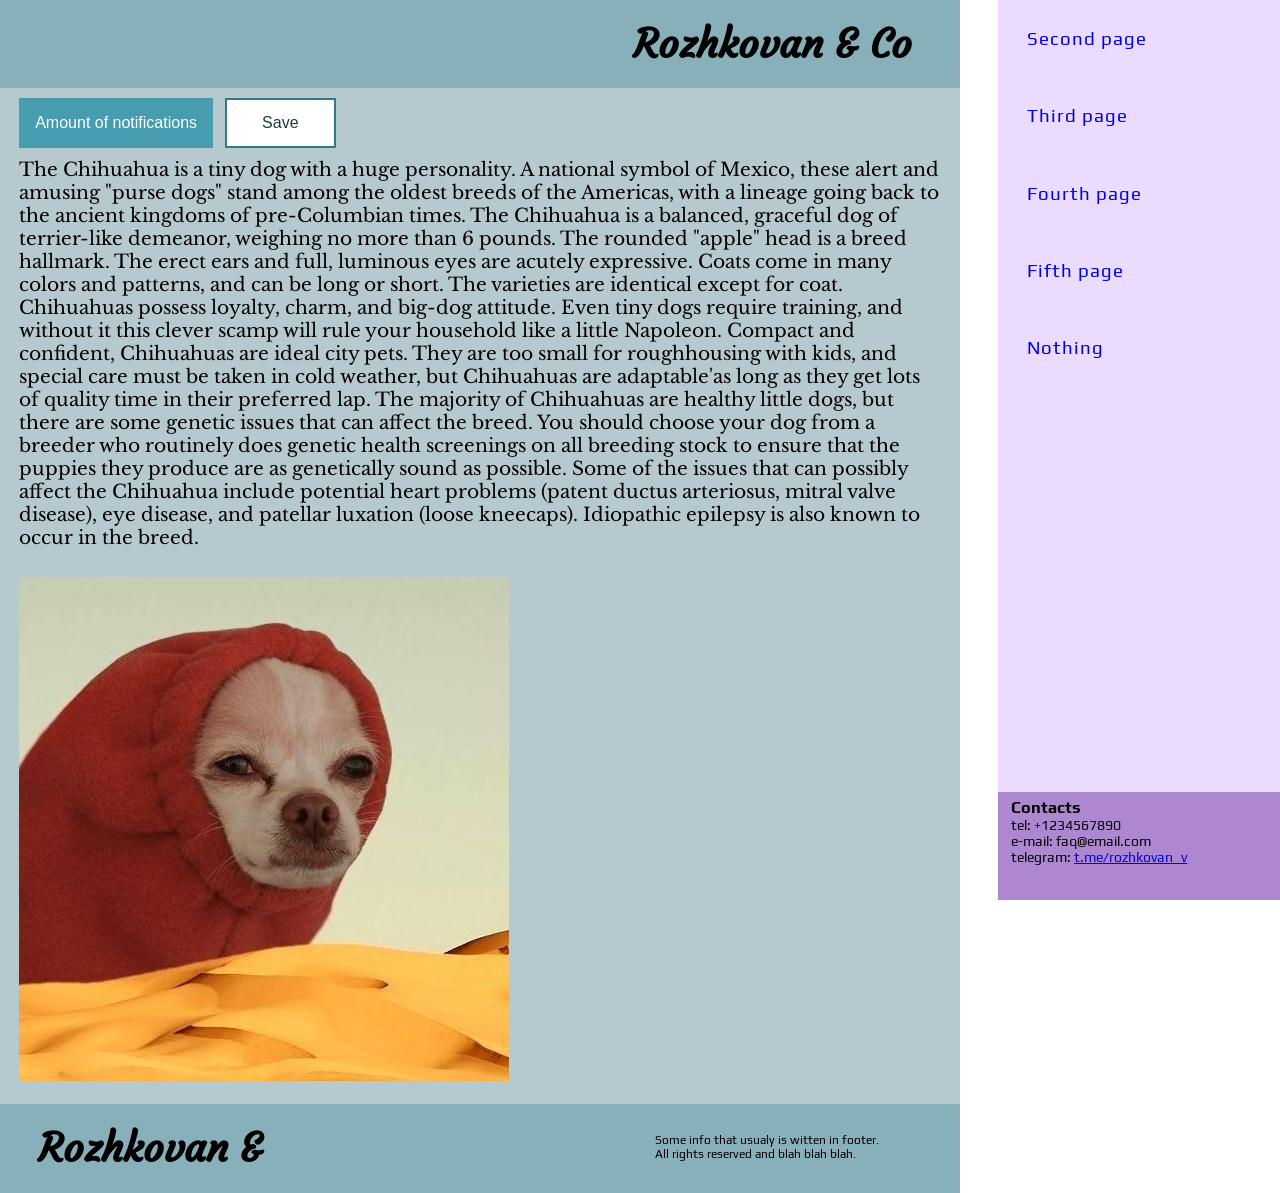
<file: index.html>
<!DOCTYPE html>
<html>
<head>
    <title>First Page</title>
    <meta charset="utf-8">
    <link rel="stylesheet" href="style.css">
    <script type="text/javascript" src="NotifBarCreate.js"></script>
</head>

<body>
 
    <div class="blocks">
    <div class="right-side">

        <header class="header-block">
            <h1 class="logo1">Rozhkovan & Co</h1>
        </header>

        <div class="notificationBlock">

        </div>

        <main class="main-block">

            <!---
                <input type="text" size="24" class="colorInput">
                <button onclick="SaveColor()" class="highButton">Save</button>
            --->

            <div class="dropdown">
                <button class="dropbtn">Amount of notifications</button>
                <div class="dropdown-content">
                  <option onClick="SetChoosen(1)" class="firstDrop">1</option>
                  <option onClick="SetChoosen(2)" class="decontDrop">2</option>
                  <option onClick="SetChoosen(3)" class="thirdDrop">3</option>
                  <option onClick="SetChoosen(4)" class="fourthDrop">4</option>
                  <option onClick="SetChoosen(5)" class="fifthDrop">5</option>
                </div>
            </div>

            <button onclick="SaveAmount()" class="SaveButton">Save</button>


            <div class="notification">

            </div>

            <p class="main-text-first">
                The Chihuahua is a tiny dog with a huge personality. A national symbol of Mexico, these alert and amusing "purse dogs"
                    stand among the oldest breeds of the Americas, with a lineage going back to the ancient kingdoms of pre-Columbian times.
                    The Chihuahua is a balanced, graceful dog of terrier-like demeanor, weighing no more than 6 pounds. The rounded "apple" head
                    is a breed hallmark. The erect ears and full, luminous eyes are acutely expressive. Coats come in many colors and patterns,
                    and can be long or short. The varieties are identical except for coat. Chihuahuas possess loyalty, charm, and big-dog attitude.
                    Even tiny dogs require training, and without it this clever scamp will rule your household like a little Napoleon. 
                    Compact and confident, Chihuahuas are ideal city pets. They are too small for roughhousing with kids, and special care 
                    must be taken in cold weather, but Chihuahuas are adaptable'as long as they get lots of quality time in their preferred lap.
                    The majority of Chihuahuas are healthy little dogs, but there are some genetic issues that can affect the breed. 
                    You should choose your dog from a breeder who routinely does genetic health screenings on all breeding stock to ensure 
                    that the puppies they produce are as genetically sound as possible. Some of the issues that can possibly affect the Chihuahua 
                    include potential heart problems (patent ductus arteriosus, mitral valve disease), eye disease, and patellar luxation 
                    (loose kneecaps). Idiopathic epilepsy is also known to occur in the breed.
            </p>
            <img class="dog-img" src="dog.jpg" alt="Meme dog">
           
            <!---
            <p class="func">  </p>

            
            <div class="some-list">
                <ol>
                    <li class="buttonOne">
                       <p onClick="ChangeImage('text-in-footer', 'url(\'backgroundFirst.jpg\')',  'backgroundImage1', 'SaveButton1', 'DiascardButton1', '#88b0ba', '.buttonOne')">first/fourth block</p> 
                    </li>
                    <li class="buttonTwo">
                        <p onClick="ChangeImage('menu-block', 'url(\'backgroundThird.jpg\')',  'backgroundImage2', 'SaveButton2', 'DiascardButton2', '#eadbff', '.buttonTwo')">second block</p>
                    </li>
                    <li class="buttonThree">
                        <p onClick="ChangeImage('main-block', 'url(\'backgroundSecond.jpg\')',  'backgroundImage3', 'SaveButton3', 'DiascardButton3', '#b6c9cf', '.buttonThree')">third block</p>
                    </li>
                    <li class="buttonFife">
                        <p onClick="ChangeImage('info-block', 'url(\'backgroundFifth.jpg\')',  'backgroundImage4', 'SaveButton4', 'DiascardButton4', '#ad88d1', '.buttonFife')">fifith block</p>
                    </li>
                </ol>
            </div>
            --->
        </main>

        <footer class="footer-block">
            <h1 class="logo2">Rozhkovan & </h1>
                    <div class="text-in-footer">
                        <p>Some info that usualy is witten in footer.</p>
                        <p>All rights reserved and blah blah blah.</p>
                    </div>
        </footer>

    </div>
    <div class="middle">
        <p></p>
    </div>
    <div class="left-side">
        <nav class="menu-block">
            <li><a href="secondPage.html">Second page</a></li>
                <li><a href="thirdPage.html">Third page</a></li>
                <li><a href="fourthPage.html">Fourth page</a></li>
                <li><a href="fifthPage.html">Fifth page</a></li>
                <li><a href="#">Nothing</a></li>
        </nav>
        <aside class="info-block">
            <h3>Contacts</h3>
            <p>tel: +1234567890</p>
            <p>e-mail: faq@email.com</p>
            <p>telegram: <a href="https://t.me/rozhkovan_v">t.me/rozhkovan_v</a></p>
        </aside>
    </div>
</div>

</body>
</html>
</file>
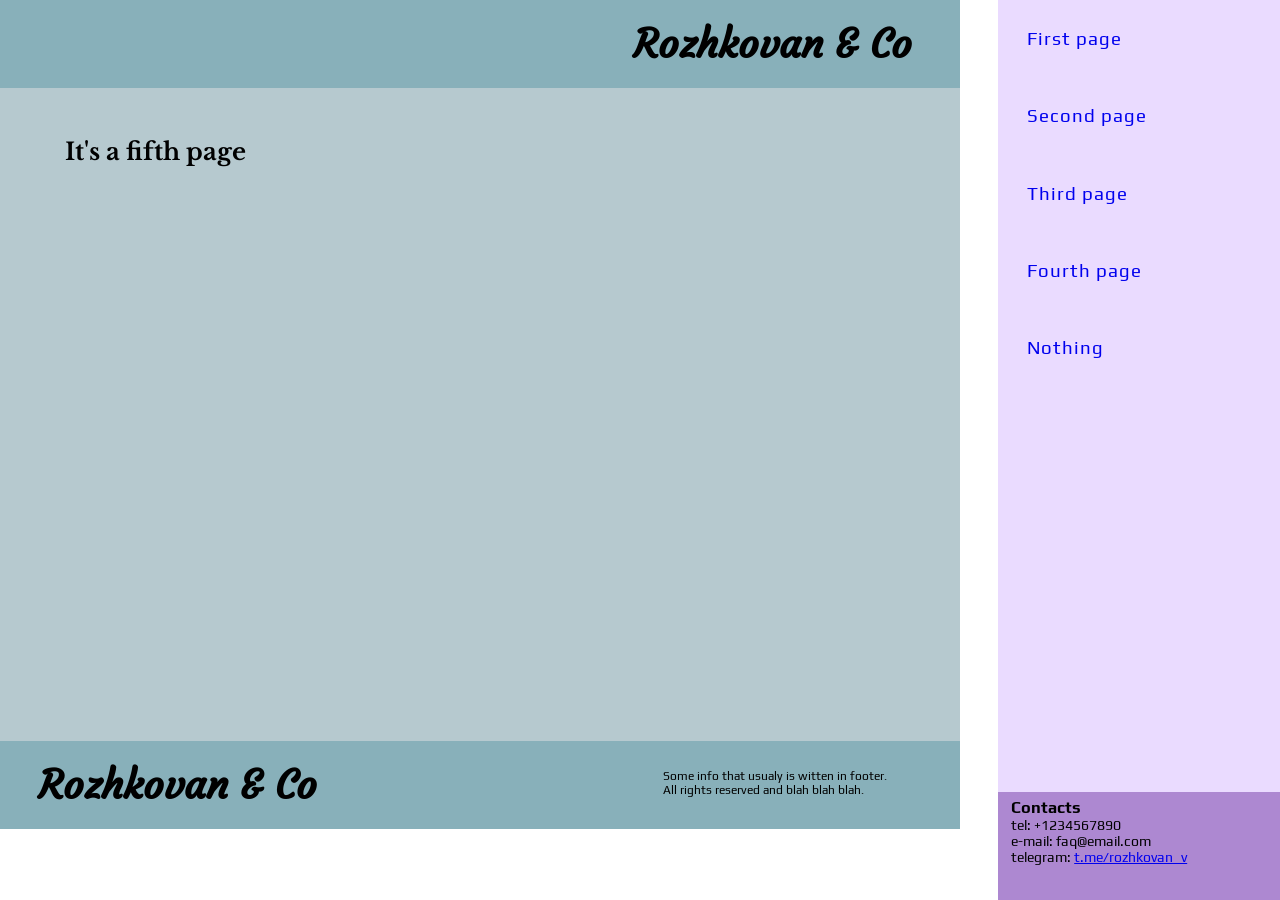
<file: fifthPage.html>
<!DOCTYPE html>
<html>
<head>
    <title>Fifth Page</title>
    <meta charset="utf-8">
    <link rel="stylesheet" href="style.css">
</head>

<body>

    <div class="blocks">

        <div class="right-side">
    
            <header class="header-block">
                <h1 class="logo1">Rozhkovan & Co</h1>
            </header>
    
            <main class="main-block">
                <h1 class="main-text-fifth">It's a fifth page</h1>
            </main>
    
            <footer class="footer-block">
                <h1 class="logo2">Rozhkovan & Co</h1>
                <div class="text-in-footer">
                    <p>Some info that usualy is witten in footer.</p>
                    <p>All rights reserved and blah blah blah.</p>
                </div>
            </footer>
        </div>
        <div class="middle">
                <p></p>
        </div>
    
        <div class="left-side">>
    
            <nav class="menu-block">
                <li><a href="index.html">First page</a></li>
                <li><a href="secondPage.html">Second page</a></li>
                <li><a href="thirdPage.html">Third page</a></li>
                <li><a href="fourthPage.html">Fourth page</a></li>
                <li><a href="#">Nothing</a></li>
                
            </nav>
    
            <aside class="info-block">
                <div class="text-in-info">
                    <h3>Contacts</h3>
                    <p>tel: +1234567890</p>
                    <p>e-mail: faq@email.com</p>
                    <p>telegram: <a href="https://t.me/rozhkovan_v">t.me/rozhkovan_v</a></p>
                </div>
            </aside>
            
            
            </div>
        </div>
    
</body>

</html>
</file>
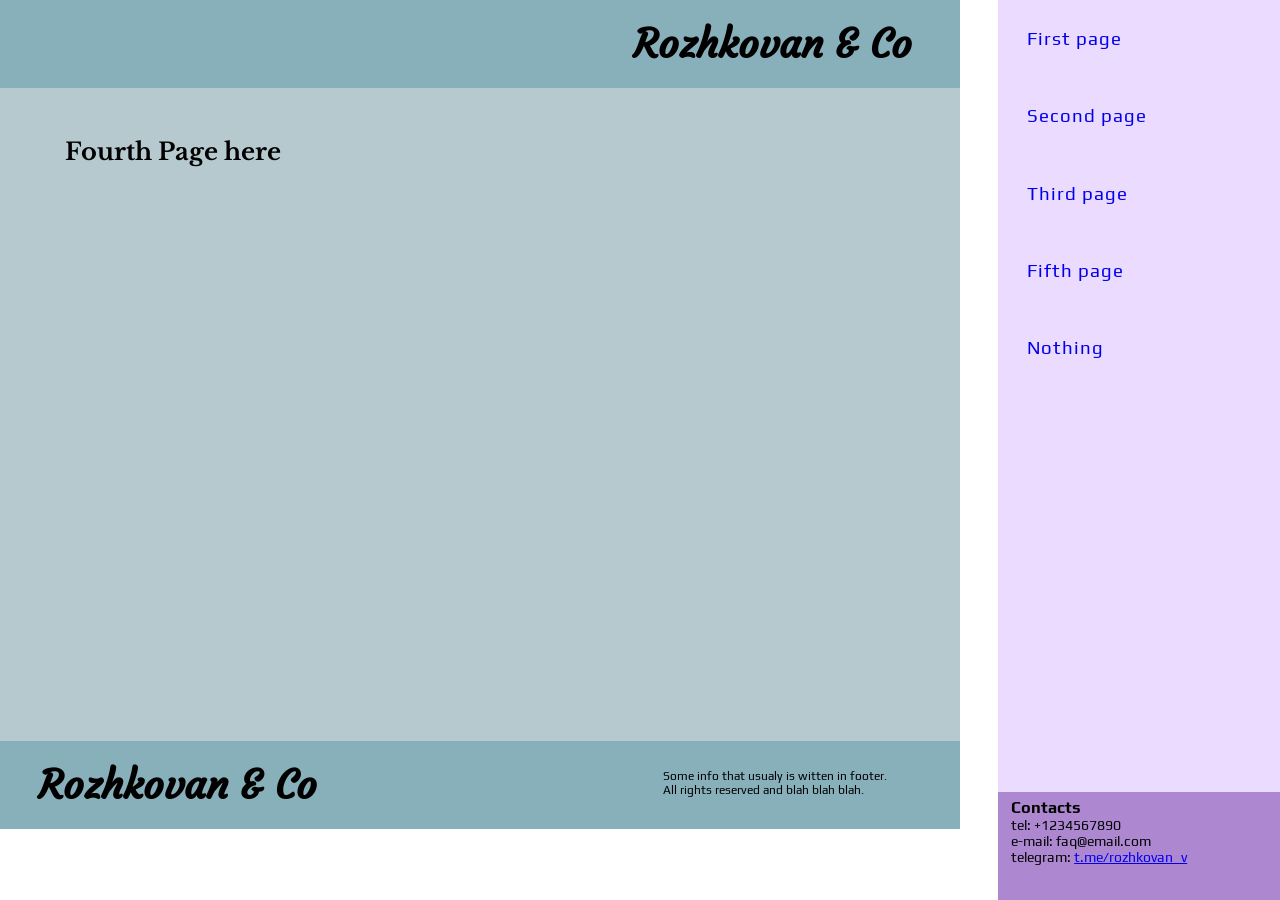
<file: fourthPage.html>
<!DOCTYPE html>
<html>
<head>
    <title>Fourth Page</title>
    <meta charset="utf-8">
    <link rel="stylesheet" href="style.css">
</head>

<body>
    <div class="blocks">

        <div class="right-side">
    
            <header class="header-block">
                <h1 class="logo1">Rozhkovan & Co</h1>
            </header>
    
            <main class="main-block">
                <h1 class="main-text-fourth">Fourth Page here</h1>
            </main>
    
            <footer class="footer-block">
                <h1 class="logo2">Rozhkovan & Co</h1>
                <div class="text-in-footer">
                    <p>Some info that usualy is witten in footer.</p>
                    <p>All rights reserved and blah blah blah.</p>
                </div>
            </footer>
        </div>
        <div class="middle">
                <p></p>
        </div>
    
        <div class="left-side">>
    
            <nav class="menu-block">
                <li><a href="index.html">First page</a></li>
                <li><a href="secondPage.html">Second page</a></li>
                <li><a href="thirdPage.html">Third page</a></li>
                <li><a href="fifthPage.html">Fifth page</a></li>
                <li><a href="#">Nothing</a></li>
                
            </nav>
    
            <aside class="info-block">
                <div class="text-in-info">
                    <h3>Contacts</h3>
                    <p>tel: +1234567890</p>
                    <p>e-mail: faq@email.com</p>
                    <p>telegram: <a href="https://t.me/rozhkovan_v">t.me/rozhkovan_v</a></p>
                </div>
            </aside>
            
            
            </div>
        </div>
    
</body>

</html>
</file>
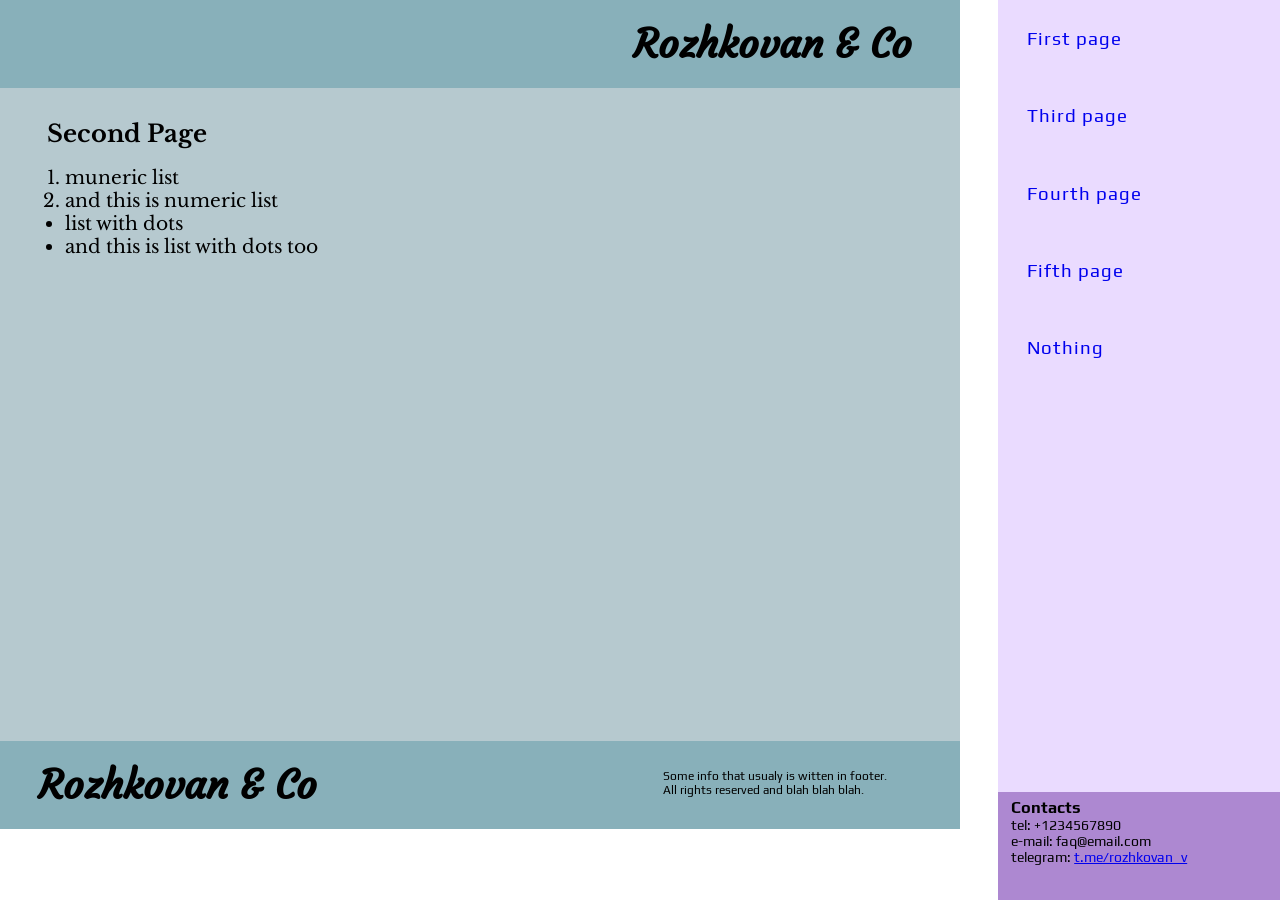
<file: secondPage.html>
<!DOCTYPE html>
<html>
<head>
    <title>Second Page</title>
    <meta charset="utf-8">
    <link rel="stylesheet" href="style.css">
    <script type="text/javascript" src="SecondPNotif.js"></script>
</head>

<body>
 
    <div class="blocks">
    <div class="right-side">

        <header class="header-block">
            <h1 class="logo1">Rozhkovan & Co</h1>
        </header>

        <main class="main-block">
            <h1 class="main-text-second">
                Second Page
            </h1>
            <div class="some-list">
                <ol>
                    <li>muneric list</li>
                    <li>and this is numeric list</li>
                </ol>
                <ul>
                    <li>list with dots</li>
                    <li>and this is list with dots too</li>
                </ul>
            </div>
        </main>
        <footer class="footer-block">
            <h1 class="logo2">Rozhkovan & Co</h1>
            <div class="text-in-footer">
                <p>Some info that usualy is witten in footer.</p>
                <p>All rights reserved and blah blah blah.</p>
            </div>
        </footer>

    </div>
    <div class="middle">
        <p></p>
    </div>
    <div class="left-side">
        <nav class="menu-block">
            <li><a href="index.html">First page</a></li>
                <li><a href="thirdPage.html">Third page</a></li>
                <li><a href="fourthPage.html">Fourth page</a></li>
                <li><a href="fifthPage.html">Fifth page</a></li>
                <li><a href="#">Nothing</a></li>
        </nav>
        <aside class="info-block">
            <h3>Contacts</h3>
            <p>tel: +1234567890</p>
            <p>e-mail: faq@email.com</p>
            <p>telegram: <a href="https://t.me/rozhkovan_v">t.me/rozhkovan_v</a></p>
        </aside>
    </div>
</div>

</body>

</html>
</file>
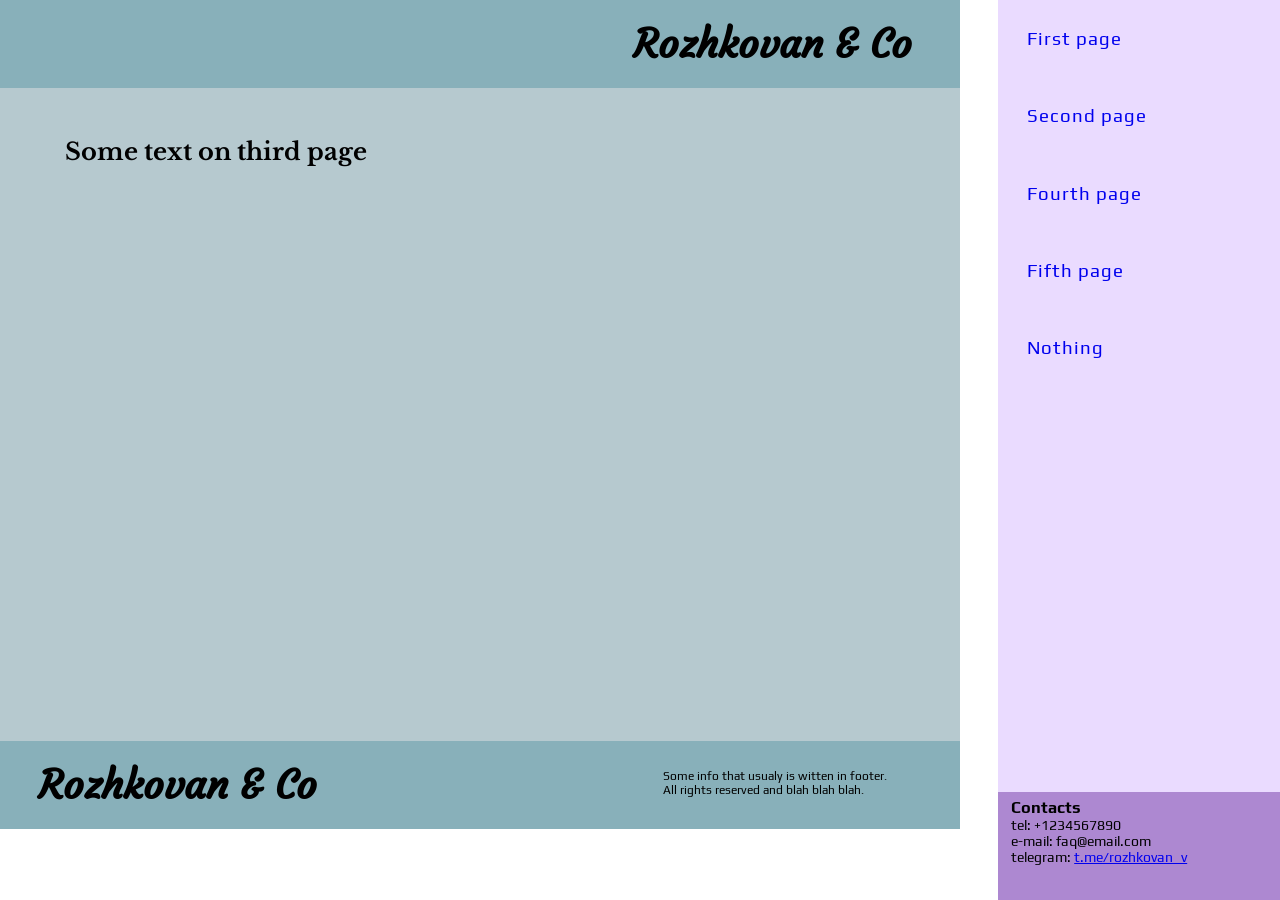
<file: thirdPage.html>
<!DOCTYPE html>
<html>
<head>
    <title>Third Page</title>
    <meta charset="utf-8">
    <link rel="stylesheet" href="style.css">
</head>

<body>
    <div class="blocks">

    <div class="right-side">

        <header class="header-block">
            <h1 class="logo1">Rozhkovan & Co</h1>
        </header>

        <main class="main-block">
            <h1 class="main-text-third">Some text on third page</h1>
        </main>

        <footer class="footer-block">
            <h1 class="logo2">Rozhkovan & Co</h1>
            <div class="text-in-footer">
                <p>Some info that usualy is witten in footer.</p>
                <p>All rights reserved and blah blah blah.</p>
            </div>
        </footer>
    </div>
    <div class="middle">
            <p></p>
    </div>

    <div class="left-side">>

        <nav class="menu-block">
                <li><a href="index.html">First page</a></li>
                <li><a href="secondPage.html">Second page</a></li>
                <li><a href="fourthPage.html">Fourth page</a></li>
                <li><a href="fifthPage.html">Fifth page</a></li>
                <li><a href="#">Nothing</a></li>
            
        </nav>

        <aside class="info-block">
            <div class="text-in-info">
                <h3>Contacts</h3>
                <p>tel: +1234567890</p>
                <p>e-mail: faq@email.com</p>
                <p>telegram: <a href="https://t.me/rozhkovan_v">t.me/rozhkovan_v</a></p>
            </div>
        </aside>
        
        
        </div>
    </div>
    
</body>

</html>
</file>
<file: style.css>
@import url('https://fonts.googleapis.com/css2?family=Play:wght@700&family=Courgette&family=Libre+Baskerville&display=swap');

*{
    margin: 0;
    padding: 0;
}



.blocks{
    display: flex;
    flex-direction: row;
    align-items: stretch;
}
.right-side{
    display: flex;
    flex-direction: column;
    flex-basis: 75%;
}
.left-side{
    display: flex;
    flex-direction: column;
    flex-basis: 22%;
}
.middle{
    display: flex;
    flex-direction: column;
    flex-basis: 3%;
}

.header-block{
    background: #88b0ba;
    flex-basis: 15hv;
}
.logo1{
    font-family: "Courgette";
    font-size: 30pt;
    float: right;
    padding: 2%;
    padding-right: 5%;
}

.main-block{
    background: #b6c9cf;
    flex-basis: 70vh;
    padding: 2%;
    padding-top: 3px;
}

.dropbtn {
    background-color: #479caf;
    color: white;
    padding: 16px;
    font-size: 16px;
    border: none;
    cursor: pointer;
}

/* The container <div> - needed to position the dropdown content */
.dropdown {
    position: relative;
    display: inline-block;
    padding-bottom: 10px;
}

/* Dropdown Content (Hidden by Default) */
.dropdown-content {
    display: none;
    position: absolute;
    background-color: #f9f9f9;
    min-width: 193px;
    box-shadow: 0px 8px 16px 0px rgba(0,0,0,0.2);
    z-index: 1;
}

/* Links inside the dropdown */
.dropdown-content option {
    color: black;
    padding: 12px 20px;
    text-decoration: none;
    display: block;
    cursor: pointer;
}

/* Change color of dropdown links on hover */
.dropdown-content option:hover {background-color: #f1f1f1}

/* Show the dropdown menu on hover */
.dropdown:hover .dropdown-content {
    display: block;
}

/* Change the background color of the dropdown button when the dropdown content is shown */
.dropdown:hover .dropbtn {
    background-color: #337888;
}

.SaveButton, .textButton0, .textButton1, .textButton2, .textButton3, .textButton4{
    background-color:white;
    border: 2px solid #337888;
    color: #1d3b42;
    padding: 14px 35px;
    text-align: center;
    text-decoration: none;
    display: inline-block;
    font-size: 16px;
    margin: 7px 8px;
    transition-duration: 0.4s;
    cursor: pointer;
}
.SaveButton:hover {
    background-color: #5b96a3;
    color: #c6e8f0;
  }
.textButton0:hover {
    background-color: #5b96a3;
    color: white;
  }
.textButton1:hover {
    background-color: #5b96a3;
    color: white;
  }
.textButton2:hover {
    background-color: #5b96a3;
    color: white;
  }
.textButton3:hover {
    background-color: #5b96a3;
    color: white;
  }
.textButton4:hover {
    background-color: #5b96a3;
    color: white;
  }

  input[type=text] {
    width: 40%;
    padding: 10px 7px;
    margin: 2px 0;
    box-sizing: border-box;
    font-size: 16px;
    border: 2px solid #337888;
  }

.executeButton{
    background-color: #479caf;
    color: white;
    padding: 14px 18px;
    margin-bottom: 16px;
    font-size: 16px;
    border: 2px solid #337888;
    cursor: pointer;
}

.notificationBlock0, .notificationBlock1, .notificationBlock2, .notificationBlock3, .notificationBlock4 {
    width: 100%;
    height: 50px;
    padding: 12px 20px;
    margin: 5px;
    box-sizing: border-box;
    border-radius: 4px;
    display: inline-block;
    font-size: 18px;
    background-color:  #5b96a3;
    opacity: 0;
    animation: ani 2s forwards;
}

@keyframes ani {
  0% {opacity: 0;}
  100% {opacity: 1;}
}


.main-text-first{
    font-family: "Libre Baskerville";
    font-size: 14pt;
    padding-bottom: 3%;
}
.main-text-second{
    font-family: "Libre Baskerville";
    font-size: 18pt;
    padding-left: 3%;
    padding-top: 3%;
}
.main-text-third{
    font-family: "Libre Baskerville";
    font-size: 18pt;
    padding-left: 5%;
    padding-top: 5%;
}
.main-text-fourth{
    font-family: "Libre Baskerville";
    font-size: 18pt;
    padding-left: 5%;
    padding-top: 5%;
}
.main-text-fifth{
    font-family: "Libre Baskerville";
    font-size: 18pt;
    padding-left: 5%;
    padding-top: 5%;
}
.some-list{
    font-family: "Libre Baskerville";
    font-size: 14pt;
    padding-left: 5%;
    padding-top: 2%;
}
.dog-img{
       /* height: 504px;*/
        width: 490px;
        max-width: 100%;
        height: auto;
}

.footer-block{
    background: #88b0ba;
    display: flex;
    flex-direction: row;
    flex-basis: 15hv;
}
.logo2{
    font-family: "Courgette";
    font-size: 30pt;
    padding-left: 4%;
    padding-top: 2%;
    padding-bottom: 2%;
    flex-grow: 6;
}
.text-in-footer{
    background: #88b0ba;
    font-family: Play;
    font-size: 12px;
    padding: 2%;
    padding-top: 3%;
    flex-grow: 1;
}

.menu-block{
    flex-grow: 7;
    position: fixed;
    background: #eadbff;
    top: 0;
    min-height: 88%;
    width: 22%;
    left: 78%;
    flex-grow: 6;
    list-style: none;
}
.menu-block a{
    text-decoration: none;
    outline: none;
    display: block;
    font-family: "Play";
    font-size: 14pt;
    padding: 12px;
    letter-spacing: 1px;
    padding-left: 10%;
    padding-top: 10%;
    padding-bottom: 10%;
}
.menu-block a:hover {
    background-color: #d8bdff;
}

.info-block{
    position: fixed;
    top: 88%;
    width: 22%;
    left: 78%;
    bottom: 0;
    
    background: #ad88d1;
    font-family: Play;
    font-size: 14px;
    padding-left: 1%;
    padding-top: 0.5%;
}
</file>
